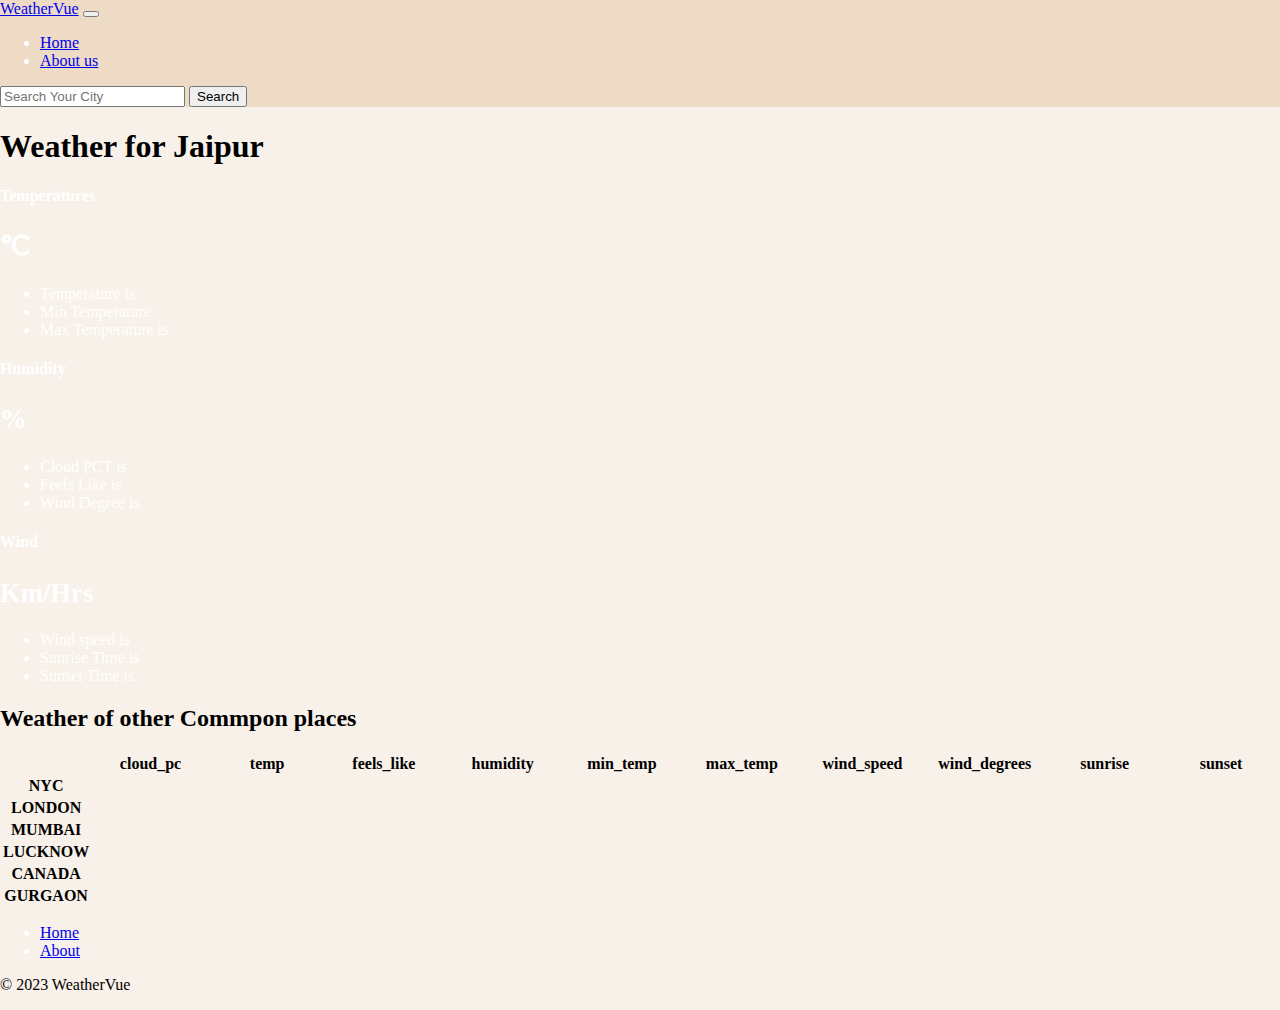
<file: index.html>
<!doctype html>
<html lang="en">

<head>
  <meta charset="utf-8">
  <meta name="viewport" content="width=device-width, initial-scale=1">
  <title>WeatherVue</title>

  <link href="https://cdn.jsdelivr.net/npm/bootstrap@5.3.1/dist/css/bootstrap.min.css" rel="stylesheet"
    integrity="sha384-4bw+/aepP/YC94hEpVNVgiZdgIC5+VKNBQNGCHeKRQN+PtmoHDEXuppvnDJzQIu9" crossorigin="anonymous">
  <link rel="stylesheet" href="style.css">
</head>

<body>
  <nav class="navbar navbar-expand-lg" id="nav1">
    <div class="container-fluid">
      <a class="navbar-brand" href="#">WeatherVue</a>
      <button class="navbar-toggler" type="button" data-bs-toggle="collapse" data-bs-target="#navbarSupportedContent"
        aria-controls="navbarSupportedContent" aria-expanded="false" aria-label="Toggle navigation">
        <span class="navbar-toggler-icon"></span>
      </button>
      <div class="collapse navbar-collapse" id="navbarSupportedContent">
        <ul class="navbar-nav me-auto mb-2 mb-lg-0">
          <li class="nav-item">
            <a class="nav-link active" aria-current="page" href="#">Home</a>
          </li>
          <li class="nav-item">
            <a class="nav-link" href="aboutUs.html">About us</a>
          </li>
        </ul>
        <form class="d-flex" role="search">
          <input id="city" class="form-control me-2" type="search" placeholder="Search Your City" aria-label="Search">
          <button class="btn btn-outline-success" type="submit" id="submit">Search</button>
        </form>
      </div>
    </div>
  </nav>


  <dev class="container">
    <h1 class="my-4 text-center">Weather for <span style="color: black;" id="cityName"></span></h1>
    <main>
      <div class="row row-cols-1 row-cols-md-3 mb-3 text-center">
        <div class="col">
          <div class="card mb-4 rounded-3 shadow-sm " id="card1"
            style="background-image: url(https://media.giphy.com/media/s438CxLbDfGEqaYJQ0/giphy.gif);background-repeat: no-repeat;background-size: 500px 300px;">
            <div class="card-header py-3">
              <h4 class="my-0 fw-normal">Temperatures</h4>
            </div>
            <div class="card-body">
              <h1 class="card-title pricing-card-title"><span id="temp2"></span><small
                  class="text-body-secondary fw-light"><span>&#8451;</span> </small></h1>
              <ul class="list-unstyled mt-3 mb-4">
                <li>Temperature is <span id="temp"></span> </li>
                <li>Min Temperature <span id="min_temp"></span></li>
                <li>Max Temperature is <span id="max_temp"></span></li>
              </ul>
            </div>
          </div>
        </div>
        <div class="col">
          <div class="card mb-4 rounded-3 shadow-sm"
            style="background-image: url(https://media.giphy.com/media/MNOXvW4BOw0bKdJwQu/giphy.gif); background-size: 500px 300px;background-repeat: no-repeat;">
            <div class="card-header py-3">
              <h4 class="my-0 fw-normal">Humidity</h4>
            </div>
            <div class="card-body">
              <h1 class="card-title pricing-card-title"><span id="humidity"></span><small
                  class="text-body-secondary fw-light"><span><b>%</b></span></small></h1>
              <ul class="list-unstyled mt-3 mb-4">
                <li>Cloud PCT is <span id="cloud_pct"></span></li>
                <li>Feels Like is <span id="feels_like"></span></li>
                <li>Wind Degree is <span id="wind_degrees"></span> </li>
              </ul>
            </div>
          </div>
        </div>
        <div class="col">
          <div class="card mb-4 rounded-3 shadow-sm border-primary"
            style="background-image: url(https://media.giphy.com/media/3ohjUOhXuHUAfZrz1u/giphy.gif);background-repeat: no-repeat ;background-size: 500px 300px;">
            <div class="card-header py-3  border-primary">
              <h4 class="my-0 fw-normal"><b>Wind</b></h4>
            </div>
            <div class="card-body">
              <h1 class="card-title pricing-card-title"><span id="wind_speed2"></span><small
                  class="text-body-secondary fw-light"><span><b>Km/Hrs</b></span></small></h1>
              <ul class="list-unstyled mt-3 mb-4">
                <li>Wind speed is <span id="wind_speed"></span></li>
                <li>Sunrise Time is <span id="sunrise"></span></li>
                <li>Sunset Time is <span id="sunset"></span></li>
              </ul>
            </div>
          </div>
        </div>
      </div>

      <h2 class="display-6 text-center mb-4">Weather of other Commpon places</h2>

      <div class="table-responsive">
        <table class="table text-center">
          <thead>
            <tr>
              <th></th>
              <th style="width: 10%;">cloud_pc</th>
              <th style="width: 10%;">temp</th>
              <th style="width: 10%;">feels_like</th>
              <th style="width: 10%;">humidity</th>
              <th style="width: 10%;">min_temp</th>
              <th style="width: 10%;">max_temp</th>
              <th style="width: 10%;">wind_speed</th>
              <th style="width: 10%;">wind_degrees</th>
              <th style="width: 10%;">sunrise</th>
              <th style="width: 10%;">sunset</th>
            </tr>
          </thead>
          <tbody>
            <tr>
              <th scope="row" class="text-start">NYC</th>
              <td>
                <li class="NYC"><span id="cloud_pctNYC"></span></li>
              </td>
              <td>
                <li class="NYC"><span id="tempNYC"></span></li>
              </td>
              <td>
                <li class="NYC"><span id="feels_likeNYC"></span></li>
              </td>
              <td>
                <li class="NYC"><span id="humidityNYC"></span></li>
              </td>
              <td>
                <li class="NYC"><span id="min_tempNYC"></span></li>
              </td>
              <td>
                <li class="NYC"><span id="max_tempNYC"></span></li>
              </td>
              <td>
                <li class="NYC"><span id="wind_speedNYC"></span></li>
              </td>
              <td>
                <li class="NYC"><span id="wind_degreesNYC"></span></li>
              </td>
              <td>
                <li class="NYC"><span id="sunriseNYC"></span></li>
              </td>
              <td>
                <li class="NYC"><span id="sunsetNYC"></span></li>
              </td>

            </tr>
            <tr>
              <th scope="row" class="text-start">LONDON</th>
              <td>
                <li class="NYC"><span id="cloud_pctLON"></span></li>
              </td>
              <td>
                <li class="NYC"><span id="tempLON"></span></li>
              </td>
              <td>
                <li class="NYC"><span id="feels_likeLON"></span></li>
              </td>
              <td>
                <li class="NYC"><span id="humidityLON"></span></li>
              </td>
              <td>
                <li class="NYC"><span id="min_tempLON"></span></li>
              </td>
              <td>
                <li class="NYC"><span id="max_tempLON"></span></li>
              </td>
              <td>
                <li class="NYC"><span id="wind_speedLON"></span></li>
              </td>
              <td>
                <li class="NYC"><span id="wind_degreesLON"></span></li>
              </td>
              <td>
                <li class="NYC"><span id="sunriseLON"></span></li>
              </td>
              <td>
                <li class="NYC"><span id="sunsetLON"></span></li>
              </td>
            </tr>
          </tbody>

          <tbody>
            <tr>
              <th scope="row" class="text-start">MUMBAI</th>
              <td>
                <li class="NYC"><span id="cloud_pctMUM"></span></li>
              </td>
              <td>
                <li class="NYC"><span id="tempMUM"></span></li>
              </td>
              <td>
                <li class="NYC"><span id="feels_likeMUM"></span></li>
              </td>
              <td>
                <li class="NYC"><span id="humidityMUM"></span></li>
              </td>
              <td>
                <li class="NYC"><span id="min_tempMUM"></span></li>
              </td>
              <td>
                <li class="NYC"><span id="max_tempMUM"></span></li>
              </td>
              <td>
                <li class="NYC"><span id="wind_speedMUM"></span></li>
              </td>
              <td>
                <li class="NYC"><span id="wind_degreesMUM"></span></li>
              </td>
              <td>
                <li class="NYC"><span id="sunriseMUM"></span></li>
              </td>
              <td>
                <li class="NYC"><span id="sunsetMUM"></span></li>
              </td>
            </tr>
            <tr>
              <th scope="row" class="text-start">LUCKNOW</th>
              <td>
                <li class="NYC"><span id="cloud_pctLUC"></span></li>
              </td>
              <td>
                <li class="NYC"><span id="tempLUC"></span></li>
              </td>
              <td>
                <li class="NYC"><span id="feels_likeLUC"></span></li>
              </td>
              <td>
                <li class="NYC"><span id="humidityLUC"></span></li>
              </td>
              <td>
                <li class="NYC"><span id="min_tempLUC"></span></li>
              </td>
              <td>
                <li class="NYC"><span id="max_tempLUC"></span></li>
              </td>
              <td>
                <li class="NYC"><span id="wind_speedLUC"></span></li>
              </td>
              <td>
                <li class="NYC"><span id="wind_degreesLUC"></span></li>
              </td>
              <td>
                <li class="NYC"><span id="sunriseLUC"></span></li>
              </td>
              <td>
                <li class="NYC"><span id="sunsetLUC"></span></li>
              </td>
            </tr>
            <tr>
              <th scope="row" class="text-start">CANADA</th>
              <td>
                <li class="NYC"><span id="cloud_pctCAN"></span></li>
              </td>
              <td>
                <li class="NYC"><span id="tempCAN"></span></li>
              </td>
              <td>
                <li class="NYC"><span id="feels_likeCAN"></span></li>
              </td>
              <td>
                <li class="NYC"><span id="humidityCAN"></span></li>
              </td>
              <td>
                <li class="NYC"><span id="min_tempCAN"></span></li>
              </td>
              <td>
                <li class="NYC"><span id="max_tempCAN"></span></li>
              </td>
              <td>
                <li class="NYC"><span id="wind_speedCAN"></span></li>
              </td>
              <td>
                <li class="NYC"><span id="wind_degreesCAN"></span></li>
              </td>
              <td>
                <li class="NYC"><span id="sunriseCAN"></span></li>
              </td>
              <td>
                <li class="NYC"><span id="sunsetCAN"></span></li>
              </td>
            </tr>
            <tr>
              <th scope="row" class="text-start">GURGAON</th>
              <td>
                <li class="NYC"><span id="cloud_pctGUR"></span></li>
              </td>
              <td>
                <li class="NYC"><span id="tempGUR"></span></li>
              </td>
              <td>
                <li class="NYC"><span id="feels_likeGUR"></span></li>
              </td>
              <td>
                <li class="NYC"><span id="humidityGUR"></span></li>
              </td>
              <td>
                <li class="NYC"><span id="min_tempGUR"></span></li>
              </td>
              <td>
                <li class="NYC"><span id="max_tempGUR"></span></li>
              </td>
              <td>
                <li class="NYC"><span id="wind_speedGUR"></span></li>
              </td>
              <td>
                <li class="NYC"><span id="wind_degreesGUR"></span></li>
              </td>
              <td>
                <li class="NYC"><span id="sunriseGUR"></span></li>
              </td>
              <td>
                <li class="NYC"><span id="sunsetGUR"></span></li>
              </td>
            </tr>
          </tbody>
        </table>
      </div>
    </main>
  </dev>

  <div class="container">
    <footer class="py-3 my-4">
      <ul class="nav justify-content-center border-bottom pb-3 mb-3">
        <li class="nav-item"><a href="index.html" class="nav-link px-2 text-body-secondary">Home</a></li>
        <li class="nav-item"><a href="aboutUs.html" class="nav-link px-2 text-body-secondary">About</a></li>
      </ul>
      <p class="text-center text-body-secondary">© 2023 WeatherVue</p>
    </footer>
  </div>
  <script src="script.js"></script>
  <script src="https://cdn.jsdelivr.net/npm/bootstrap@5.3.1/dist/js/bootstrap.bundle.min.js"
    integrity="sha384-HwwvtgBNo3bZJJLYd8oVXjrBZt8cqVSpeBNS5n7C8IVInixGAoxmnlMuBnhbgrkm"
    crossorigin="anonymous"></script>
</body>

</html>
</file>
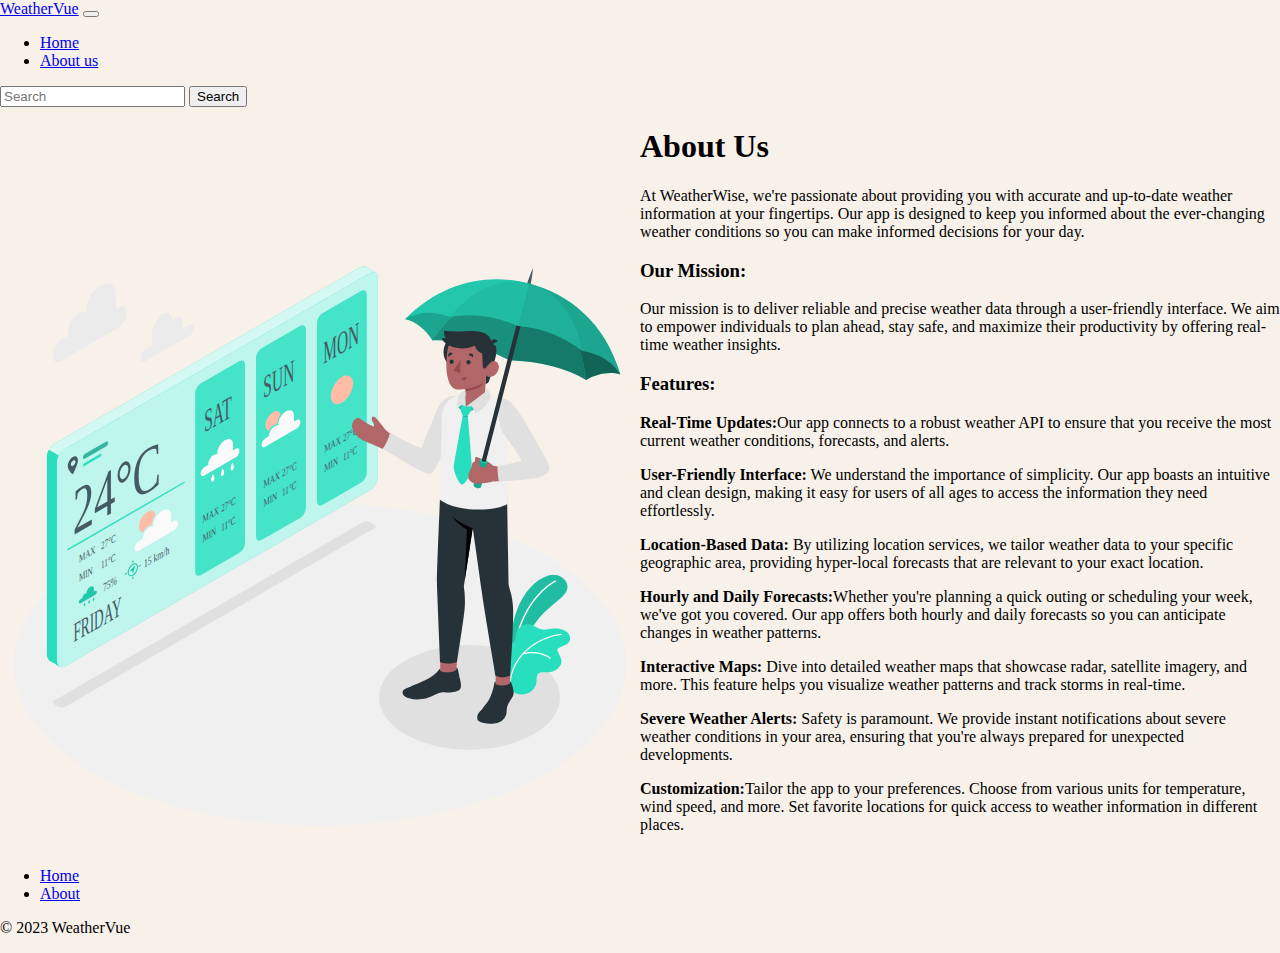
<file: aboutUs.html>
<!DOCTYPE html>
<html lang="en">
<head>
    <meta charset="UTF-8">
    <meta name="viewport" content="width=device-width, initial-scale=1.0">
    <link href="https://cdn.jsdelivr.net/npm/bootstrap@5.3.1/dist/css/bootstrap.min.css" rel="stylesheet" integrity="sha384-4bw+/aepP/YC94hEpVNVgiZdgIC5+VKNBQNGCHeKRQN+PtmoHDEXuppvnDJzQIu9" crossorigin="anonymous">
    <title>About Us</title>
    <style>
        body{
            margin: 0;
            padding: 0;
            background-color: rgb(248, 241, 233);
        }
        .main{
            display: flex;
        }
        .image img{
            position: relative;
            width: 100%;
            
        }
        .image{
            
            width: 50%;
            padding-top: 100px;
            
        }
        .text{
            width: 50%;
        }

        @media (max-width: 480px) {
             .main{
                flex-direction: column;
                
             }
             .image
             {  position: relative;
                padding-top: 0px;
                margin-top: 0px;
                width: 100%;
                height: 100%;
                
                
             }
             .image img{
              position: relative;
            width: 100%;
            }
            .text h1,h3{
              text-align: center;
            }
            .text p
            {
                margin-left: 130px;
                width: 100%;
                
            }
            
        }
        @media (max-width: 768px) {
             .image {
                position: relative;
                height: 100%;
                width: 100%;
            
             }
             .image img{
              position: relative;
              width: 100%;
             }
        }
        
        
        
    </style>
</head>
<body>
    <nav class="navbar navbar-expand-lg" id="nav1">
        <div class="container-fluid">
          <a class="navbar-brand" href="#">WeatherVue</a>
          <button class="navbar-toggler" type="button" data-bs-toggle="collapse" data-bs-target="#navbarSupportedContent" aria-controls="navbarSupportedContent" aria-expanded="false" aria-label="Toggle navigation">
            <span class="navbar-toggler-icon"></span>
          </button>
          <div class="collapse navbar-collapse" id="navbarSupportedContent">
            <ul class="navbar-nav me-auto mb-2 mb-lg-0">
              <li class="nav-item">
                <a class="nav-link active" aria-current="page" href="index.html">Home</a>
              </li>
              <li class="nav-item">
                <a class="nav-link" href="aboutUs.html">About us</a>
              </li>
            </ul>
            <form class="d-flex" role="search">
              <input id="city" class="form-control me-2" type="search" placeholder="Search" aria-label="Search">
              <button class="btn btn-outline-success" type="submit" id="submit">Search</button>
            </form>
          </div>
        </div>
      </nav>


    <div class="main">
        <div class="image">
            <img src="images/image.svg" alt="image">
        </div>
        <div class="text">
            <h1 class="jumbotron-heading">About Us</h1>
             <p>
                At WeatherWise, we're passionate about providing you with accurate and up-to-date 
                weather information at your fingertips. Our app is designed to keep you informed about the 
                ever-changing weather conditions so you can make informed decisions for your day.
            </p>
            <h3>Our Mission:</h3>
            <p>
                Our mission is to deliver reliable and precise weather data through a user-friendly interface.
                We aim to empower individuals to plan ahead, stay safe, and maximize their productivity by 
                offering real-time weather insights.
            </p>

                        
        <h3>Features:</h3>
        
        <p>
        <b>Real-Time Updates:</b>Our app connects to a robust weather API to ensure that you receive 
        the most current weather conditions, forecasts, and alerts.
        </p>    
        <p>
        <b>User-Friendly Interface:</b> We understand the importance of simplicity. Our app boasts an 
        intuitive and clean design, making it easy for users of all ages to access the information they
        need effortlessly.
        </p>    
        <p>
        <b>Location-Based Data:</b> By utilizing location services, we tailor weather data to your specific 
            geographic area, providing hyper-local forecasts that are relevant to your exact location.
        </p>    
        <p>
        <b>Hourly and Daily Forecasts:</b>Whether you're planning a quick outing or scheduling your week,
             we've got you covered. Our app offers both hourly and daily forecasts so you can anticipate 
             changes in weather patterns.
        </p>    
        <p>
        <b>Interactive Maps:</b> Dive into detailed weather maps that showcase radar, satellite imagery,
         and more. This feature helps you visualize weather patterns and track storms in real-time.
        </p>    
        <p>
        <b>Severe Weather Alerts:</b> Safety is paramount. We provide instant notifications about severe 
        weather conditions in your area, ensuring that you're always prepared for unexpected developments.
        </p>    
        <p>
        <b>Customization:</b>Tailor the app to your preferences. Choose from various units for temperature,
         wind speed, and more. Set favorite locations for quick access to weather information in different 
         places.
        </div>

    </div>
    <div class="container">
        <footer class="py-3 my-4">
          <ul class="nav justify-content-center border-bottom pb-3 mb-3">
            <li class="nav-item"><a href="index.html" class="nav-link px-2 text-body-secondary">Home</a></li>
            <li class="nav-item"><a href="aboutUs.html" class="nav-link px-2 text-body-secondary">About</a></li>
          </ul>
          <p class="text-center text-body-secondary">© 2023 WeatherVue</p>
        </footer>
      </div>
      <script src="https://cdn.jsdelivr.net/npm/bootstrap@5.3.1/dist/js/bootstrap.bundle.min.js"
      integrity="sha384-HwwvtgBNo3bZJJLYd8oVXjrBZt8cqVSpeBNS5n7C8IVInixGAoxmnlMuBnhbgrkm"
      crossorigin="anonymous"></script>
    
</body>
</html>
</file>
<file: style.css>
body{   margin: 0;padding:0; background-color: rgb(248, 241, 233);

}
#nav1{
    background-color: rgb(238, 219, 197);
}
h4{
    color: white;
}
li{
    color: white;
}
span{
    color: white;
}

td>li>span{
    color: black;
    
}

.NYC{
    list-style: none;
    
}
</file>
